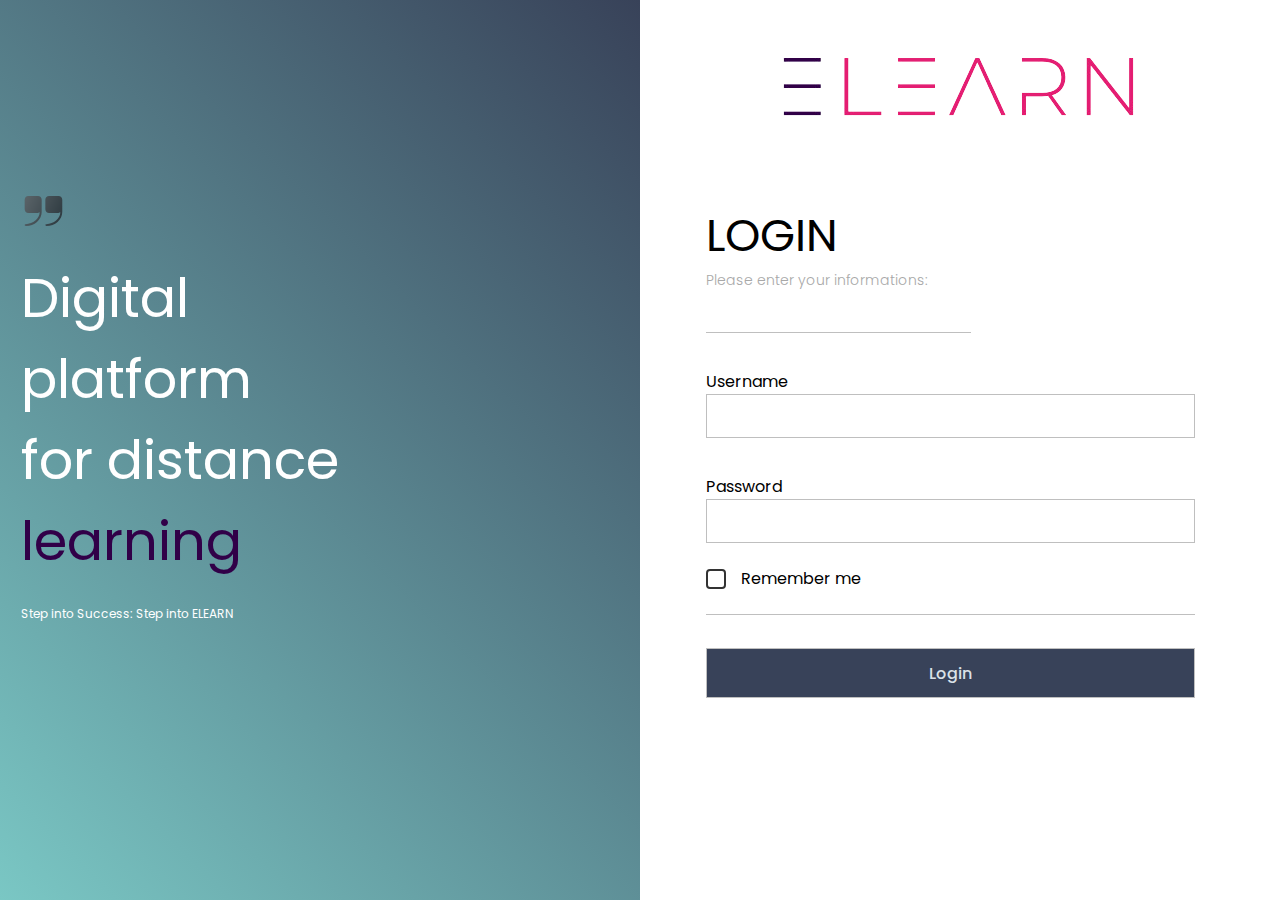
<file: ELEARN-Demo/login-page/index.html>
<!DOCTYPE html>
<html lang="en">
  <head>
    <meta charset="UTF-8" />
    <meta name="viewport" content="width=device-width, initial-scale=1.0" />
    <!-- CSS Files -->
    <link rel="stylesheet" href="styles/global-style.css" />
    <link rel="stylesheet" href="styles/index-style.css" />
    <!-- Fonts-->
    <link rel="preconnect" href="https://fonts.googleapis.com" />
    <link rel="preconnect" href="https://fonts.gstatic.com" crossorigin />
    <link
      href="https://fonts.googleapis.com/css2?family=Poppins:wght@300;400;500;600;700&display=swap"
      rel="stylesheet"
    />
    <link rel="icon" href="images/favicon.ico" />
    <title>Login</title>
  </head>
  <body>
    <main class="login-page">
      <!-- Left Side -->
      <div class="left-side">
        <div class="left-container">
          <img src="images/icons8-quote.svg" alt="" id="quote-icon" />
          <span class="quote-text">
            <p>Digital</p>
            <p>platform</p>
            <p>for distance</p>
            <p id="diff-text">learning</p>
          </span>
          <div id="small-quote">
            <p>Step into Success: Step into ELEARN</p>
          </div>
        </div>
      </div>
      <!-- Right Side -->
      <div class="right-side">
        <header>
          <img src="images/eLEARN-logo.png" alt="" id="logo" />
        </header>
        <div class="right-container">
          <div class="child-container">
            <div class="login-title">
              <h2>LOGIN</h2>
              <p>Please enter your informations:</p>
            </div>
            <div id="first-line"></div>
            <form action="">
              <div class="login-form">
                <div class="login-info">
                  <p>Username</p>
                  <input type="text" name="username" class="inputs" required />
                  <p>Password</p>
                  <input
                    type="password"
                    name="password"
                    class="inputs"
                    required
                  />
                </div>
                <div class="login-checkbox">
                  <label>
                    <input type="checkbox" class="input" />
                    <span class="custom-checkbox"></span>
                  </label>
                  <p>Remember me</p>
                </div>
                <div id="second-line"></div>
                <button type="submit" id="login-btn">Login</button>
              </div>
            </form>
          </div>
        </div>
      </div>
    </main>
  </body>
</html>
</file>
<file: ELEARN-Demo/login-page/styles/global-style.css>
body {
  margin: 0;
  padding: 0;
  font-family: "Poppins", sans-serif;
  text-rendering: optimizeLegibility;
  -webkit-font-smoothing: antialiased;
}
</file>
<file: ELEARN-Demo/login-page/styles/index-style.css>
.login-page {
  display: flex;
}

/* Style for left side */

.left-side {
  width: 50%;
  height: 100vh;
  display: flex;
  flex-direction: column;
  justify-content: center;
  align-items: center;
  background: rgb(122, 199, 196);
  background: linear-gradient(
    45deg,
    rgba(122, 199, 196, 1) 0%,
    rgba(56, 66, 89, 1) 100%
  );
}

.left-container {
  margin: 0 280px 100px 0;
}

#quote-icon {
  height: 50px;
  width: 45px;
}

.left-side p {
  padding: 0;
  margin: 0;
}

.quote-text {
  font-size: 54px;
  color: #ffffff;
}

#diff-text {
  font-size: 54px;
  color: #310048;
}

#small-quote p {
  color: #ffffff;
  margin-top: 23px;
  font-size: 12px;
}

/* Style for right side */

header {
  position: absolute;
  top: 30px;
}

.right-side {
  width: 50%;
  height: 100vh;
  display: flex;
  flex-direction: column;
  justify-content: center;
  align-items: center;
}

.child-container {
  margin-right: 20px;
}

.login-title h2,
.login-title p {
  margin: 0;
}

.login-title h2 {
  font-weight: 400;
  font-size: 45px;
}
.login-title p {
  font-weight: 300;
  font-size: 14px;
  color: #a8a8a8;
}

#first-line {
  margin-top: 41px;
  background-color: #bfbfbf;
  width: 265px;
  height: 1px;
}

.inputs {
  border: #bfbfbf solid 1px;
  padding-left: 8px;
  margin: 0;
  width: 477px;
  height: 40px;
}

.login-info p {
  margin: 36px 0 0 0;
}

.login-checkbox {
  margin-top: 23px;
  display: flex;
}

.login-checkbox p {
  margin: 0;
  padding-left: 15px;
}

.login-checkbox label {
  display: flex;
  align-items: center;
}

.input[type="checkbox"] {
  display: none;
}

/* Style for the custom checkbox */
.custom-checkbox {
  display: inline-block;
  width: 16px;
  height: 16px;
  border: 2px solid #333;
  border-radius: 4px;
  position: relative;
  cursor: pointer;
}

/* Style for the custom checkmark */
.custom-checkbox::after {
  content: "";
  position: absolute;
  top: 50%;
  left: 50%;
  transform: translate(-50%, -50%);
  width: 10px;
  height: 10px;
  background-color: #333;
  border-radius: 2px;
  opacity: 0;
}

/* Show the checkmark when checkbox is checked */
.input[type="checkbox"]:checked + .custom-checkbox::after {
  opacity: 1;
}

#second-line {
  margin-top: 23px;
  background-color: #bfbfbf;
  width: 489px;
  height: 1px;
}

#login-btn {
  padding: 0;
  font-family: "poppins", sans-serif;
  font-weight: 500;
  font-size: 16px;
  color: #dae1e7;
  background-color: #384259;
  border: #bfbfbf solid 1px;
  margin-top: 33px;
  width: 489px;
  height: 50px;
  cursor: pointer;
  transition: background-color 0.3s ease-out;
}

#login-btn:hover {
  background-color: #7a9bc7;
}

#login-btn:active {
  background-color: #5b82b4;
}
</file>
